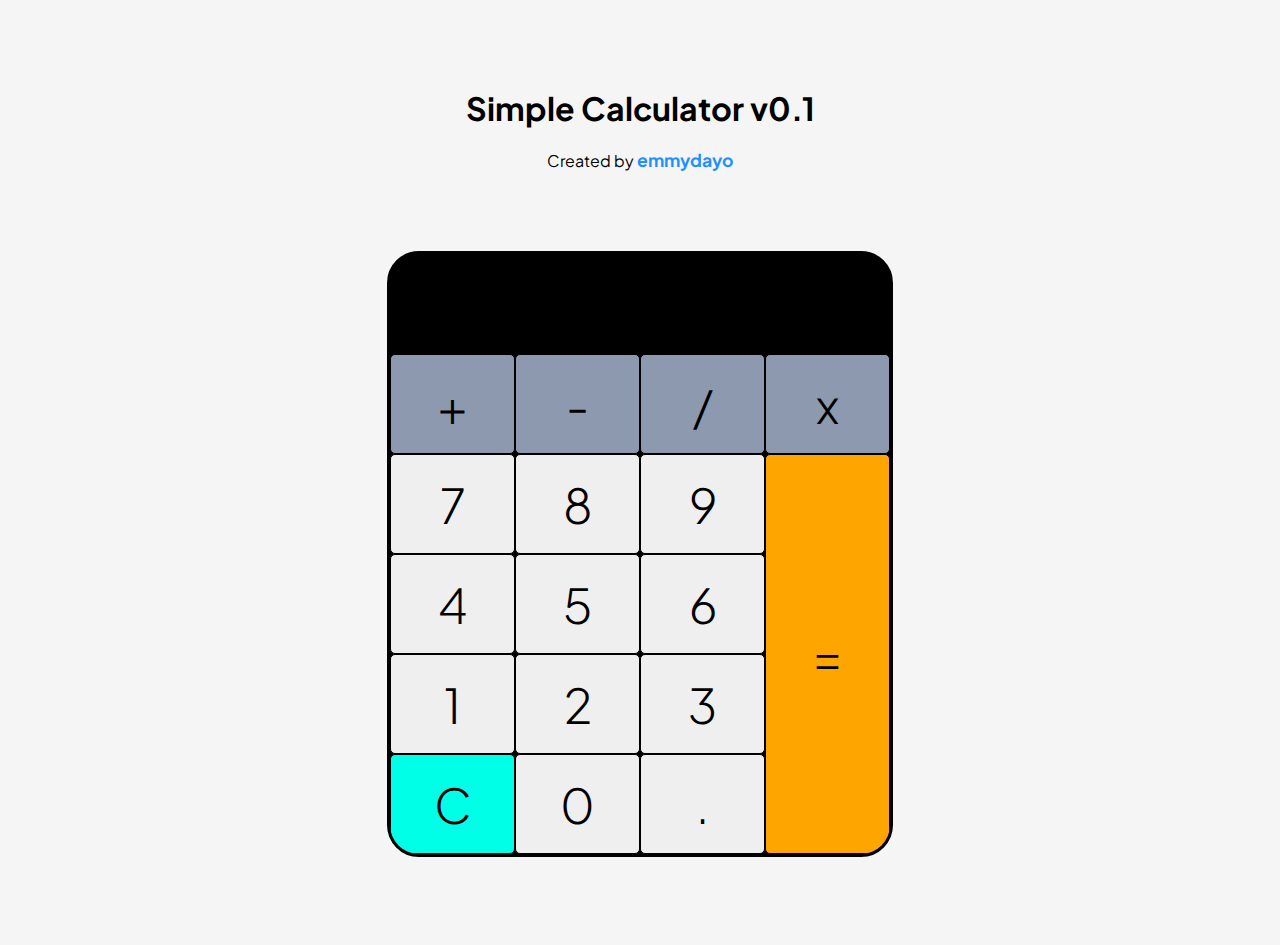
<file: Calculator Project/index.html>
<!DOCTYPE html>
<html lang="en">
  <head>
    <meta charset="UTF-8">
    <meta name="viewport" content="width=device-width, initial-scale=1.0">
    <meta http-equiv="X-UA-Compatible" content="ie=edge">
    <title>Simple Calculator</title>
    <link rel="stylesheet" href="style.css">
  </head>
  <body>
    <h1>Simple Calculator v0.1</h1>
    <p>Created by <strong>emmydayo</strong></p>
    <div class="calculator">
      <input id="input"/>
      <button type="button" class="operand" id="sum">+</button>
      <button type="button" class="operand" id="subtract">-</button>
      <button type="button" class="operand" id="divide">/</button>
      <button type="button" class="operand" id="multiply">x</button>
      <button type="button" id="button9">9</button>
      <button type="button" id="button8">8</button>
      <button type="button" id="button7">7</button>
      <button type="button" id="button6">6</button>
      <button type="button" id="button5">5</button>
      <button type="button" id="button4">4</button>
      <button type="button" id="button3">3</button>
      <button type="button" id="button2">2</button>
      <button type="button" id="button1">1</button>
      <button type="button" id="button0">0</button>
      <button type="button" id="decimal-dot">.</button>
      <button type="button" id="clear">C</button> 
      <button type="button" id="result">=</button>
    </div>
	<script src="script.js"></script>
  </body>
</html>
</file>
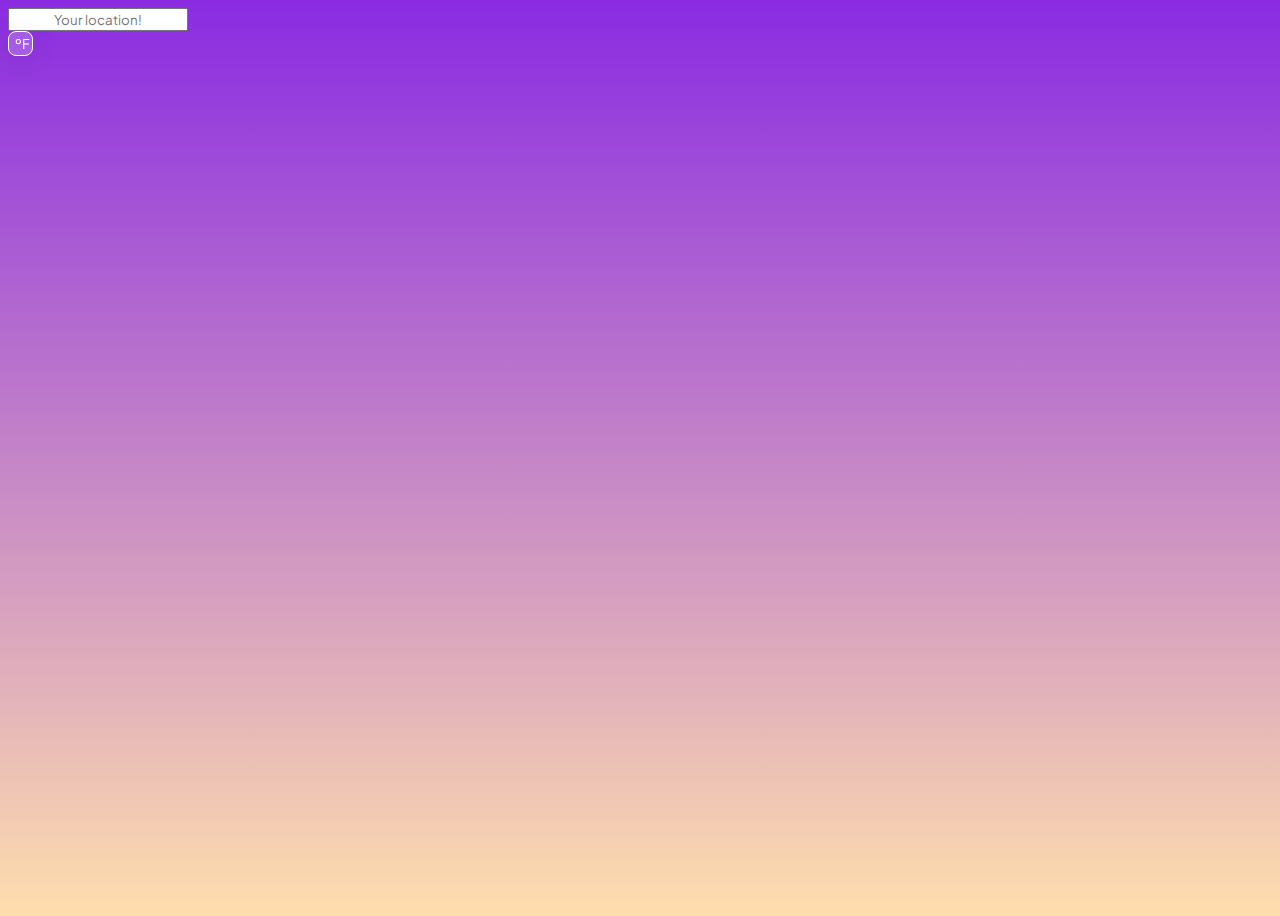
<file: Weather App/index.html>
<!DOCTYPE html>
<html lang="en">
<head>
	<meta charset="UTF-8">
	<meta name="viewport" content="width=device-width, initial-scale=1.0">
	<title>Weather App v0.1</title>
	<link rel="stylesheet" href="style.css">
</head>
<body>
	<input id="name-input" placeholder="Your location!" />
	<div id="location-info"></div>
	<div id="weather-temp"></div>
	<button id="unit-swap" class="glass">ºF</button>
	<div id="weather-icon"></div>
	<div id="weather-condition"></div>
	<div id="wind-container" class="glass">
		<p id="wind-title">Wind</p>
		<div id="wind"></div>
		<div id="wind-circle">
			<div id="wind-arrow"></div>
		</div>
	</div>
	<script src="script.js"></script>
</body>
</html>
</file>
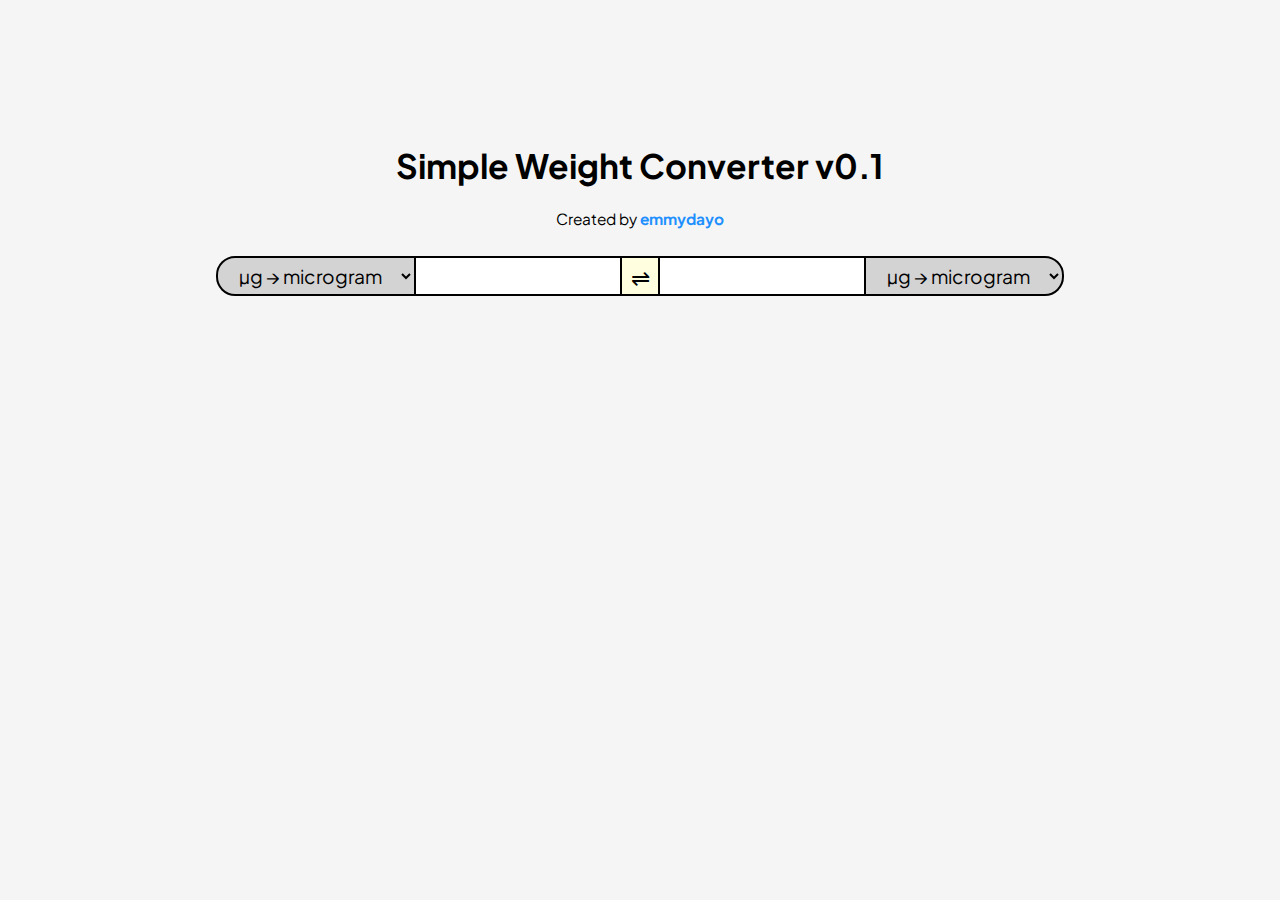
<file: Weight Converter/index.html>
<!DOCTYPE html>
<html lang="en">
<head>
	<meta charset="UTF-8">
	<meta name="viewport" content="width=device-width, initial-scale=1.0">
	<title>Simple Unit Converter</title>
	<link rel="stylesheet" href="style.css">
</head>
<body>
	<h1>Simple Weight Converter v0.1</h1>
	<p>Created by <strong>emmydayo</strong></p>	
	<div class="weight-converter">
		<select id="dropdown-left">
			<option value="microgram">µg → microgram</option>
			<option value="miligram">mg → miligram</option>
			<option value="gram">g → gram</option>
			<option value="kilogram">kg → kilogram</option>
			<option value="ton">mt → metric ton</option>
			<option value="ounce">oz → ounce</option>
			<option value="pound">lb → pound</option>
			<option value="stone">st → stone</option>
			<option value="uston">ust → u.s. ton</option>
			<option value="ukton">ukt → u.k. ton</option>
		</select>
		<input type="number" id="text-input"/>
		<button id="swap-btn"><span class="swap-txt">⇌</span></button>
		<input type="number" id="text-output"/>
		<select id="dropdown-right">
			<option value="microgram">µg → microgram</option>
			<option value="miligram">mg → miligram</option>
			<option value="gram">g → gram</option>
			<option value="kilogram">kg → kilogram</option>
			<option value="ton">mt → metric ton</option>
			<option value="ounce">oz → ounce</option>
			<option value="pound">lb → pound</option>
			<option value="stone">st → stone</option>
			<option value="uston">ust → u.s. ton</option>
			<option value="ukton">ukt → u.k. ton</option>
		</select>
	</div>
	<script src="script.js"></script>
</body>
</html>
</file>
<file: Calculator Project/style.css>
@import url('https://fonts.googleapis.com/css2?family=Plus+Jakarta+Sans:ital,wght@0,200..800;1,200..800&display=swap');

body {
	display: flex;
	justify-content: center;
	align-items: center;
	flex-direction: column;
	background: whitesmoke;
	font-family: "Plus Jakarta Sans", sans-serif;
}

h1 {
	display: flex;
	justify-content: center;
	text-align: center;
	margin-top: 5rem;
}

p {
	margin: 0 auto;
}

strong {
	color: dodgerblue;
	font-size: 1.1rem;
}
button {
	font-size: 3rem;
	border: 1px solid black;
	border-radius: 5px;
	align-items: center;
	transition: 0.2s ease-in-out;
	font-family: "Plus Jakarta Sans", sans-serif;
	font-weight: 300;
	cursor: pointer;
}

button:hover {
	transition: 0.2s ease-in-out;
	background: #FFFFFFCC;
	text-shadow: 1px 1px 1px black;
}

.calculator {
	display: grid;
	width: 500px;
	height: 600px;
	margin: 5rem auto;
	border: 3px solid black;
	border-radius: 2rem;
	overflow: hidden;
	background: black;
	grid-template-columns: repeat(4, 1fr);
	grid-template-rows: repeat(6, 1fr);
	grid-column-gap: 0px;
	grid-row-gap: 0px;
}

.operand {
	background: #8d99ae;
}

.operand:hover {
	background: #73829c;
}

#input { 
	grid-area: 1 / 1 / 2 / 5;
	text-align: right;
	background: black;
	color: white;
	font-size: 2rem;
	border: none;
	padding-right: 3rem;
	font-family: "Plus Jakarta Sans", sans-serif;
	transition: 0.2s ease-in-out;
	cursor: pointer;
}

#input:hover {
	transition: 0.2s ease-in-out;
	text-shadow: 1px 1px 1px white;
}

#result { 
	grid-area: 3 / 4 / 8 / 5;
	background: orange; 
}

#result:hover {
	background: #ffbf69;
}

#sum { 
	grid-area: 2 / 1 / 3 / 2; 
}

#subtract { 
	grid-area: 2 / 2 / 3 / 3; 
}

#divide { 
	grid-area: 2 / 3 / 3 / 4; 
}

#multiply { 
	grid-area: 2 / 4 / 3 / 5; 
}

#button7 { 
	grid-area: 3 / 1 / 4 / 2; 
}

#button8 { 
	grid-area: 3 / 2 / 4 / 3; 
}

#button9 { 
	grid-area: 3 / 3 / 4 / 4; 
}

#button4 { 
	grid-area: 4 / 1 / 5 / 2; 
}

#button5 { 
	grid-area: 4 / 2 / 5 / 3; 
}

#button6 { 
	grid-area: 4 / 3 / 5 / 4; 
}

#button1 { 
	grid-area: 5 / 1 / 6 / 2; 
}

#button2 { 
	grid-area: 5 / 2 / 6 / 3; 
}

#button3 { 
	grid-area: 5 / 3 / 6 / 4; 
}

#clear { 
	grid-area: 6 / 1 / 7 / 2;
	background: #00ffe7; 
}

#clear:hover {
	background: #b2f7ef;
}

#button0 { 
	grid-area: 6 / 2 / 7 / 3; 
}

#decimal-dot { 
	grid-area: 6 / 3 / 7 / 4;
}
</file>
<file: Weather App/style.css>
@import url('https://fonts.googleapis.com/css2?family=Plus+Jakarta+Sans:ital,wght@0,200..800;1,200..800&display=swap');

* {
	font-family: "Plus Jakarta Sans", sans-serif;
	transition: 0.2s ease-in-out;
	--white-tr: #ffffffee;
}

body {
	background: linear-gradient(0deg, navajowhite, blueviolet);
	width: 100vh;
	height: 100vh;
}

.glass {
	border: 1px solid white;
	background: rgba(255, 255, 255, 0.2);
	box-shadow: 0 4px 30px rgba(0, 0, 0, 0.1);
	backdrop-filter: blur(5px);
}

#name-input {
	text-align: center;
}

#unit-swap {
	color: white;
	border-radius: 0.5rem;
	width: 25px;
	height: 25px;
}

#icon {
	width: 50px;
	height: 50px;
}

#wind-container {
	display: none;
	justify-content: center;
	align-items: center;
	border-radius: 2rem;
	width: 150px;
	height: 200px;
}

#wind-title {
	display: flex;
	position: absolute;
	margin-bottom: 11rem;
	font-weight: bold;
	color: white;
	text-shadow: 1px 1px 10px white;
}

#wind-circle {
	width: 100px;
	height: 100px;
	background: var(--white-tr);
	border: 1px solid lightgray;
	box-shadow: 0px 0px 50px white;
	border-radius: 5rem;
}

#wind-arrow {
	width: 100px;
	height: 100px;
	z-index: 1;
	background: red;
	clip-path: polygon(50% 0%, 40% 7.5%, 50% 5%, 60% 7.5%);
	transform-origin: center;
	transition: 1s ease-in-out;
}

#wind {
	position: absolute;
	text-align: center;
	font-weight: bold;
}

#wind-degree {
	font-size: 1.8rem;
}

#wind-kph, #wind-mph {
	font-size: 0.8rem;
	font-weight: 600;
	color: gray;
}

#wind-direction {
	font-size: 0.5rem;
	margin-left: 2.5rem;
	margin-bottom: -0.25rem;
}

.reveal {
	animation: animateText 0.5s linear;
	transition: 0.2s ease-in-out;
}

@keyframes animateText {
	from {
		scale: 0;
		opacity: 0;
	}
	to {
		scale: 1;
		opacity: 1;
	}
}
</file>
<file: Weight Converter/style.css>
@import url('https://fonts.googleapis.com/css2?family=Plus+Jakarta+Sans:ital,wght@0,200..800;1,200..800&display=swap');

* {
	font-size: 1.2rem;
	font-family: "Plus Jakarta Sans", sans-serif;
	font-weight: 400;
}

body {
	background: whitesmoke;
}

h1 {
	text-align: center;
	margin-top: 7.5rem;
	font-size: 1.75rem;
	font-weight: bold;
}

p, strong {
	font-size: 0.8rem;
	text-align: center;
}

strong {
	color: dodgerblue;
	font-weight: bold;
}

.weight-converter {
	display: flex;
	justify-content: center;
	align-content: center;
	margin: 1.5rem auto;
}

select {
	width: 200px;
	height: 40px;
	font-size: 1rem;
	border: 2px solid black;
	text-align: center;
	transition: 0.2s ease-in-out;
	background: lightgray;
}

select:hover {
	font-size: 1.1rem;
	transition: 0.2s ease-in-out;
}

#dropdown-left {
	border-radius: 1rem 0 0 1rem;
}

#dropdown-left:hover {
	background: mediumslateblue;
	color: white;
}

#dropdown-right {
	border-radius: 0 1rem 1rem 0;
}

#dropdown-right:hover {
	background: indianred;
	color: white;
}

#text-input {
	width: 200px;
	height: 34px;
	font-size: 1rem;
	text-align: center;
	border: none;
	border-top: 2px solid black;
	border-bottom: 2px solid black;
	transition: 0.2s ease-in-out;

}

#text-output {
	width: 200px;
	height: 34px;
	font-size: 1rem;
	text-align: center;
	border: none;
	border-top: 2px solid black;
	border-bottom: 2px solid black;
	transition: 0.2s ease-in-out;

}

#text-input:hover, #text-output:hover {
	font-size: 1.1rem;
	transition: 0.2s ease-in-out;

}

#swap-btn {
	width: 40px;
	height: 40px;
	font-size: 1.2rem;
	border: 2px solid black;
	background: lightyellow;
	font-weight: bold;
	transition: 0.2s ease-in-out;
}

#swap-btn:hover {
	background: yellow;
	transition: 0.2s ease-in-out;
}

.swap-txt {
	display: flex;
	align-content: center;
	justify-content: center;
	text-align: center;
	transition: 0.2s ease-in-out;
	background: none;
}

.swap-txt:hover {
	transform: rotate(180deg);
	transform-origin: 50% 60%;
	transition: 0.2s ease-in-out;
}

#swap-btn:active {
	background: lightcyan;
}
</file>
